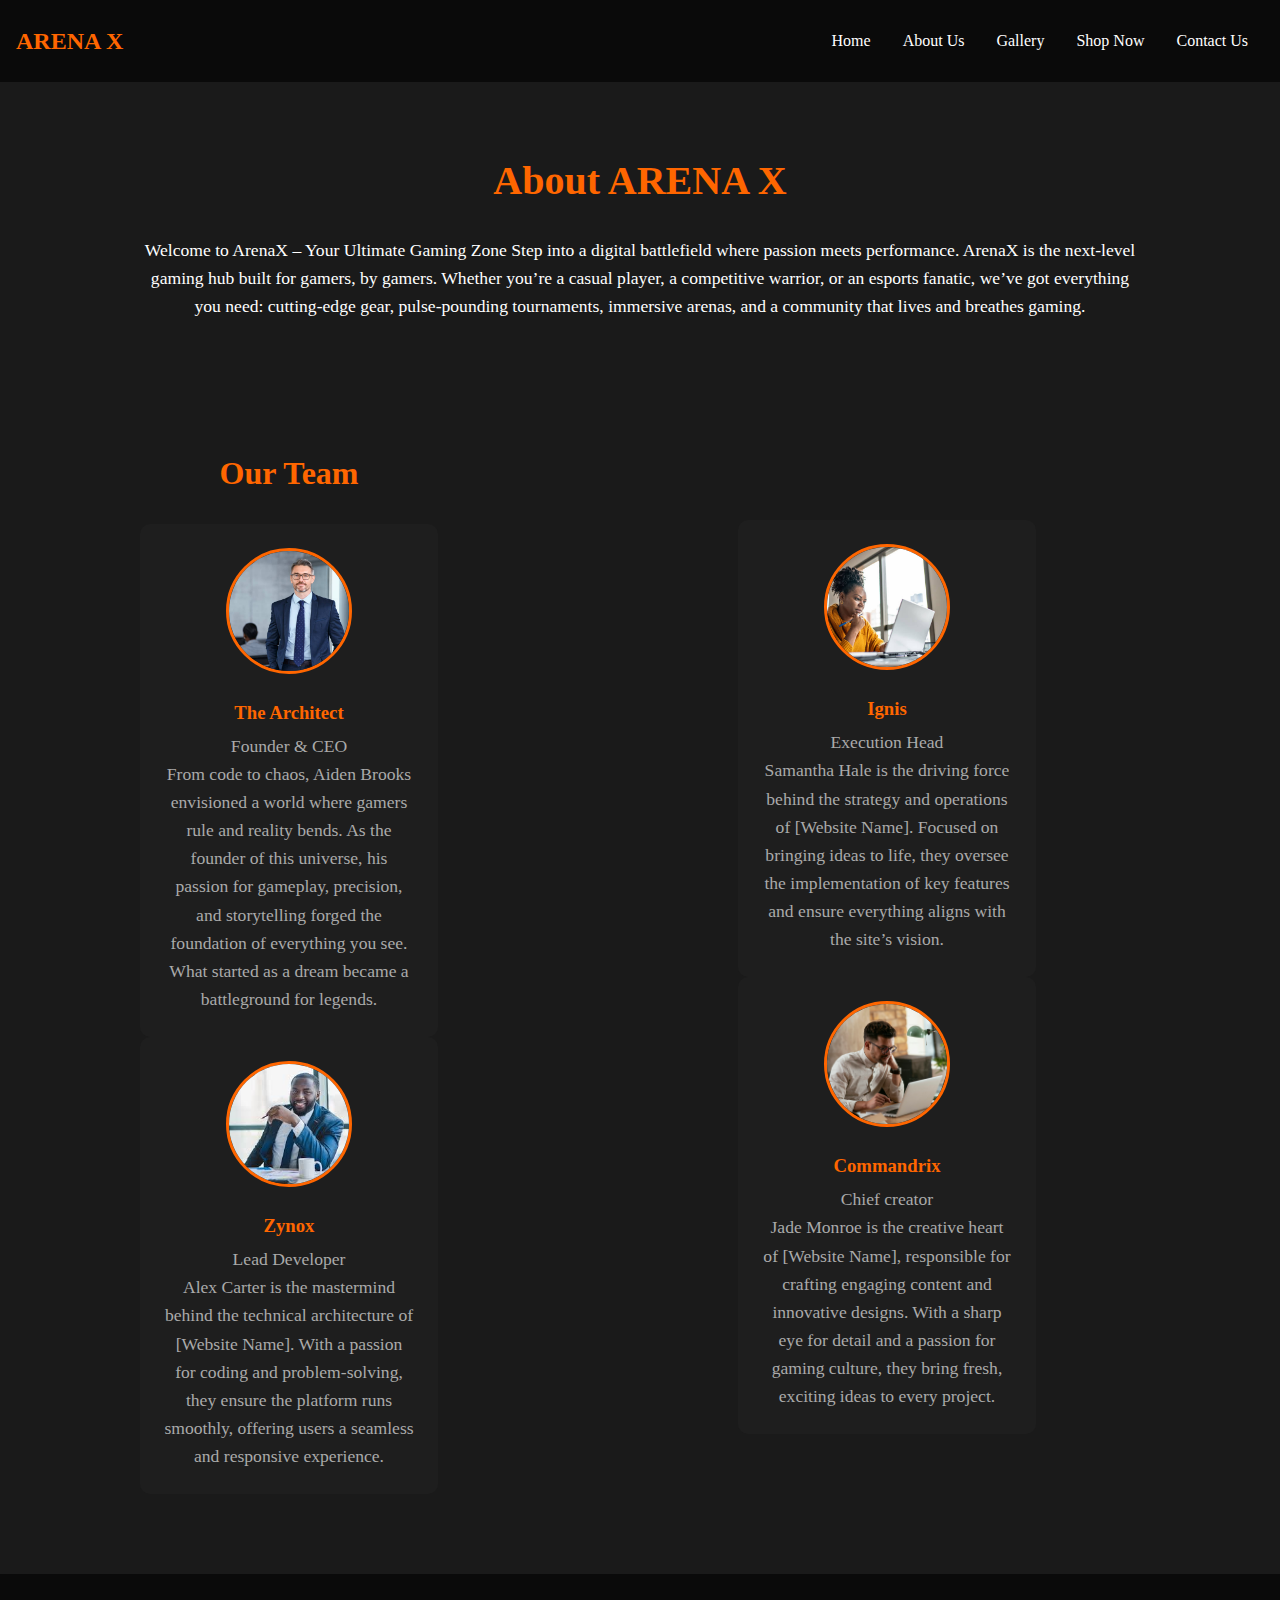
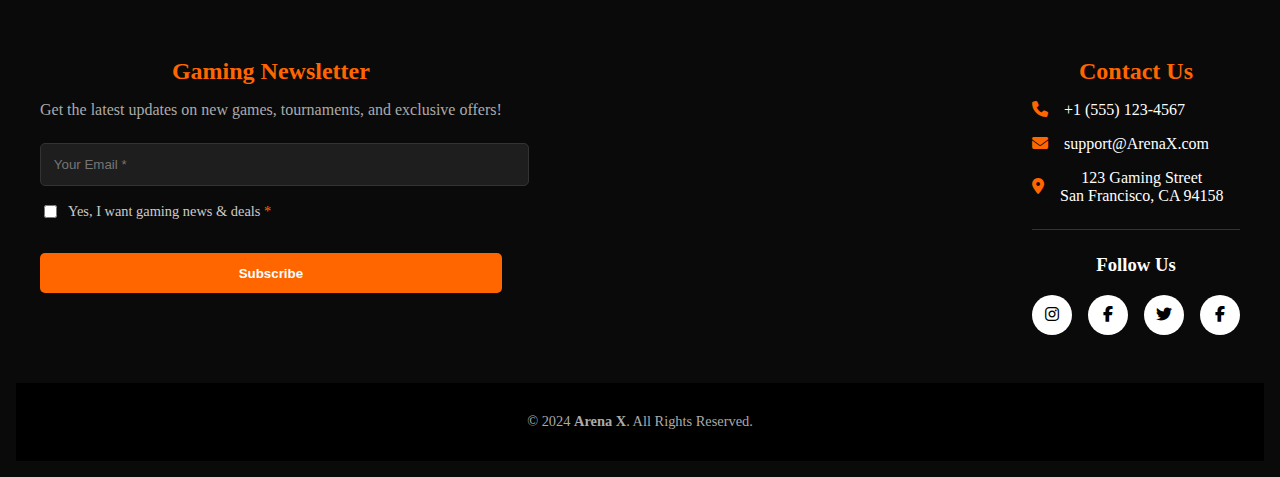
<file: about _us.html>
<!DOCTYPE html>
<html lang="en">
<head>
    <meta charset="UTF-8">
    <meta name="viewport" content="width=device-width, initial-scale=1.0">
    <title>ARENA ArenaX - About Us</title>
    <link rel="stylesheet" href="https://cdnjs.cloudflare.com/ajax/libs/font-awesome/6.7.2/css/all.min.css" integrity="sha512-Evv84Mr4kqVGRNSgIGL/F/aIDqQb7xQ2vcrdIwxfjThSH8CSR7PBEakCr51Ck+w+/U6swU2Im1vVX0SVk9ABhg==" crossorigin="anonymous" referrerpolicy="no-referrer" />
    <link rel="stylesheet" href="about_us.css">
</head>
<body>
    <nav>
        <div class="logo">ARENA X</div>
        <ul>
            <li><a href="index.html">Home</a></li>
            <li><a href="about _us.html">About Us</a></li>
            <li><a href="Gallary.html">Gallery</a></li>
            <li><a href="shop_now.html">Shop Now</a></li>
            <li><a href="contact.html">Contact Us</a></li>
        </ul>
    </nav>

    <section class="about">
        <h1 >About ARENA X</h1>
        <p>Welcome to ArenaX – Your Ultimate Gaming Zone
Step into a digital battlefield where passion meets performance. ArenaX is the next-level gaming hub built for gamers, by gamers. Whether you’re a casual player, a competitive warrior, or an esports fanatic, we’ve got everything you need: cutting-edge gear, pulse-pounding tournaments, immersive arenas, and a community that lives and breathes gaming.</p>
        <div class="about-details">
            <div class="team">
                <h2 class="our_team">Our Team</h2>
            <div class="team-member">
                <img src="image_section/32.jpg" alt="Team Member 1">
                <h3>The Architect</h3>
                <p>Founder & CEO</p>
                <p>From code to chaos, Aiden Brooks envisioned a world where gamers rule and reality bends. As the founder of this universe, his passion for gameplay, precision, and storytelling forged the foundation of everything you see. What started as a dream became a battleground for legends.

</p>
            </div>
            <div class="team-member">
                <img src="image_section/33.jpg" alt="Team Member 2">
                <h3>Zynox</h3>
                <p>Lead Developer</p>
                <p> Alex Carter is the mastermind behind the technical architecture of [Website Name]. With a passion for coding and problem-solving, they ensure the platform runs smoothly, offering users a seamless and responsive experience.</p>
            </div>
        </div>
        <div class="team1">
            
            <div class="team-member">
                <img src="image_section/35.jpg" alt="Team Member 3">
                <h3>Ignis</h3>
                <p>Execution Head</p>
                <p>Samantha Hale is the driving force behind the strategy and operations of [Website Name]. Focused on bringing ideas to life, they oversee the implementation of key features and ensure everything aligns with the site’s vision.</p>
            </div>
            <div class="team-member">
                <img src="image_section/34.jpg" alt="Team Member 4">
                <h3>Commandrix</h3>
                <p>Chief creator</p>
                <p>Jade Monroe is the creative heart of [Website Name], responsible for crafting engaging content and innovative designs. With a sharp eye for detail and a passion for gaming culture, they bring fresh, exciting ideas to every project.</p>
            </div>
        </div>
        </div>

    </section>

<footer>
    <div class="footer">
        <div class="container">
            <div class="content">
                <!-- Newsletter Section -->
                <section class="newsletter-section">
                    <h2 class="section-title">Gaming Newsletter</h2>
                    <p>Get the latest updates on new games, tournaments, and exclusive offers!</p>
                    
                    <form class="newsletter-form">
                        <div class="form-group">
                            <input 
                                type="email" 
                                class="form-control" 
                                placeholder="Your Email *" 
                                required
                            >
                        </div>
                        
                        <div class="checkbox-group">
                            <input type="checkbox" id="subscribe" required>
                            <label for="subscribe">
                                Yes, I want gaming news & deals <span class="required">*</span>
                            </label>
                        </div>
                        
                        <button type="submit" class="btn">Subscribe</button>
                    </form>
                </section>
                
                <!-- Contact Section -->
                <section class="contact-section">
                    <h2 class="section-title">Contact Us</h2>
                    
                    <div class="contact-info">
                        <div class="contact-item">
                            <div class="contact-icon">
                                <i class="fas fa-phone"></i>
                            </div>
                            <div class="contact-text">+1 (555) 123-4567</div>
                        </div>
                        
                        <div class="contact-item">
                            <div class="contact-icon">
                                <i class="fas fa-envelope"></i>
                            </div>
                            <div class="contact-text">
                                <a href="mailto:support@gamehub.com">support@ArenaX.com</a>
                            </div>
                        </div>
                        
                        <div class="contact-item">
                            <div class="contact-icon">
                                <i class="fas fa-map-marker-alt"></i>
                            </div>
                            <div class="contact-text">
                                123 Gaming Street<br>
                                San Francisco, CA 94158
                            </div>
                        </div>
                    </div>
                    
                    <div class="divider"></div>
                    
                    <!-- Social Media Section -->
                    <div class="social-section">
                        <h3 class="social-title">Follow Us</h3>
                        <div class="social-icons">
                            <div class="social-icon instagram">
                                <a href="https://www.instagram.com/ArenaX" target="_blank">
                                    <i class="fab fa-instagram"></i>
                                </a>
                            </div>
                            <div class="social-icon facebook">
                                <a href="https://www.facebook.com/ArenaX" target="_blank">
                                    <i class="fab fa-facebook-f"></i>
                                </a>
                            </div>
                            <div class="social-icon twitter">
                                <a href="https://www.twitter.com/ArenaX" target="_blank">
                                    <i class="fab fa-twitter"></i>
                                </a>
                            </div>
                            <div class="social-icon discord">
                                <a href="https://discord.gg/ArenaX" target="_blank">
                                    <i class="fab fa-facebook-f"></i>
                                </a>
                            </div>
                        </div>
                    </div>
                </section>
            </div>
        </div>
    </div>
    
    <!-- Copyright Notice -->
    <div class="copyright">
        <p>&copy; 2024 <strong>Arena X</strong>. All Rights Reserved.</p>
    </div>
</footer>
</file>
<file: about_us.css>
/* Global Styles */
body {
    font-family: 'Times New Roman', Times, serif;
    margin: 0;
    padding: 0;
    background-color: #1a1a1a;
    color: #fff;
}

nav {
    background-color: #0a0a0a;
    padding: 1rem;
    display: flex;
    justify-content: space-between;
    align-items: center;
}

nav ul {
    display: flex;
    list-style: none;
}

nav ul li {
    margin: 0 1rem;
}

nav ul li a {
    color: #fff;
    text-decoration: none;
}

nav ul li a:hover {
    color: #ff6600;
}

.logo {
    font-size: 1.5rem;
    font-weight: bold;
    color: #ff6600;
}

/* Hero Section */
.hero {
    background: url('../images/hero-bg.jpg') no-repeat center center/cover;
    height: 60vh;
    display: flex;
    flex-direction: column;
    justify-content: center;
    align-items: center;
    text-align: center;
    color: #fff;
}

.hero h1 {
    font-size: 3rem;
    margin-bottom: 1rem;
}

.btn {
    background: #ff6600;
    color: #fff;
    padding: 0.8rem 2rem;
    border: none;
    border-radius: 5px;
    text-decoration: none;
    font-weight: bold;
}

.btn:hover {
    background: #e65c00;
}
.about-details{
    display: flex;
    margin-top: 60px;
}
.team1{
    margin-top:140px ;
    margin-left: 300px;
}
.about h1{
    text-align: center;
}

/* Footer */
footer {
    background: #0a0a0a;
    text-align: center;
    padding: 1rem;
    margin-top: 2rem;
}

/* Responsive Design */
@media (max-width: 768px) {
    nav {
        flex-direction: column;
    }
    nav ul {
        margin-top: 1rem;
    }
}

/* About Us Page Specific Styles */
.about {
    padding: 3rem 1rem;
    max-width: 1000px;
    margin: 0 auto;
    text-align: center;
}

.about h1 {
    font-size: 2.5rem;
    margin-bottom: 2rem;
    color: #ff6600;
}

.about p {
    font-size: 1.1rem;
    line-height: 1.6;
    margin-bottom: 2rem;
}

.team {
    margin-top: 3rem;
    
    
    
}

.team h2 {
    font-size: 2rem;
    margin-bottom: 2rem;
    color: #ff6600;
    
}

.team-members {
    display: flex;
    justify-content: center;
    gap: 2rem;
    flex-wrap: wrap;
}

.team-member {
    background: #1e1e1e;
    border-radius: 10px;
    padding: 1.5rem;
    width: 250px;
    text-align: center;
}

.team-member img {
    width: 120px;
    height: 120px;
    border-radius: 50%;
    object-fit: cover;
    margin-bottom: 1rem;
    border: 3px solid #ff6600;
}

.team-member h3 {
    margin: 0.5rem 0;
    color: #ff6600;
}

.team-member p {
    margin: 0;
    color: #aaa;
}

/* Footer Styles */
.footer {
    background-color: #0a0a0a;
    padding: 3rem 1rem;
    color: #fff;
}

.container {
    max-width: 1200px;
    margin: 0 auto;
}

.content {
    display: flex;
    flex-wrap: wrap;
    gap: 2rem;
    justify-content: space-between;
}

.section-title {
    font-size: 1.5rem;
    margin-bottom: 1rem;
    color: #ff6600;
}

.newsletter-section p {
    margin-bottom: 1.5rem;
    color: #aaa;
}

.newsletter-form {
    display: flex;
    flex-direction: column;
    gap: 1rem;
}

.form-control {
    padding: 0.8rem;
    border: 1px solid #333;
    border-radius: 5px;
    background: #1e1e1e;
    color: #fff;
    width: 100%;
}

.checkbox-group {
    display: flex;
    align-items: center;
    gap: 0.5rem;
    margin-bottom: 1rem;
}

.checkbox-group label {
    font-size: 0.9rem;
    color: #ccc;
}

.required {
    color: #ff6600;
}

.btn {
    background: #ff6600;
    color: #fff;
    padding: 0.8rem;
    border: none;
    border-radius: 5px;
    font-weight: bold;
    cursor: pointer;
    transition: background 0.3s;
}

.btn:hover {
    background: #e65c00;
}

.contact-info {
    display: flex;
    flex-direction: column;
    gap: 1rem;
}

.contact-item {
    display: flex;
    align-items: center;
    gap: 1rem;
}

.contact-icon i {
    color: #ff6600;
}

.contact-text a {
    color: #fff;
    text-decoration: none;
    transition: color 0.3s;
}

.contact-text a:hover {
    color: #ff6600;
}

.divider {
    height: 1px;
    background: #333;
    margin: 1.5rem 0;
}

.social-icons {
    display: flex;
    gap: 1rem;
}

.social-icon {
    width: 40px;
    height: 40px;
    border-radius: 50%;
    background:white;
    display: flex;
    align-items: center;
    justify-content: center;
    transition: background 0.3s;
}

.social-icon:hover {
    background: #ff6600;
}

.social-icon i {
    color:black;
    font-size: 1rem;
}

.copyright {
    text-align: center;
    padding: 1rem;
    background: #000;
    color: #aaa;
    font-size: 0.9rem;
}

/* Responsive Footer */
@media (max-width: 768px) {
    .content {
        flex-direction: column;
    }
    
    .newsletter-section,
    .contact-section {
        width: 100%;
    }
}
</file>
